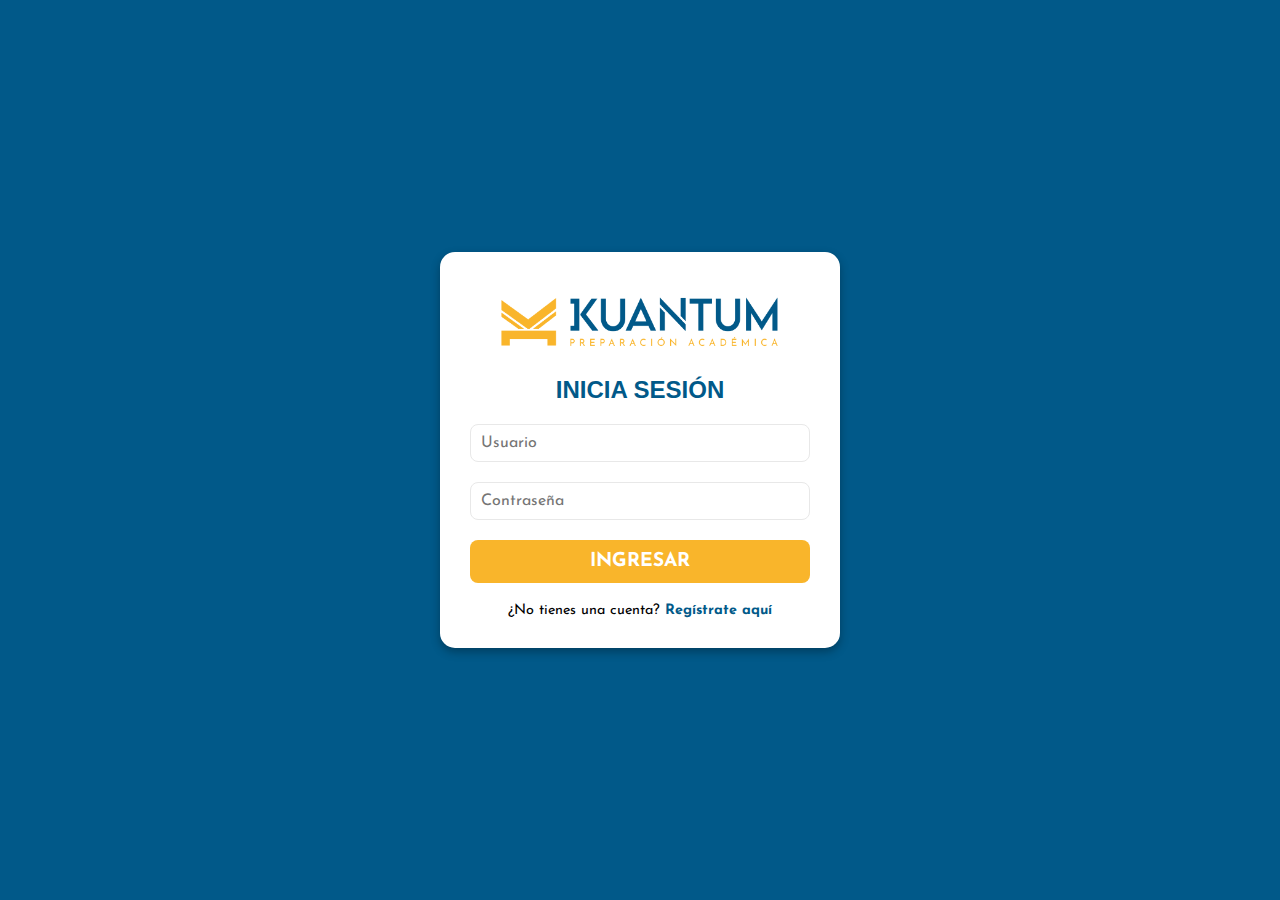
<file: public/pages/login.html>
<!DOCTYPE html>
<html lang="es">
<head>
    <meta charset="UTF-8">
    <meta name="viewport" content="width=device-width, initial-scale=1.0">
    <title>Iniciar Sesión</title>
    
    <link href="https://fonts.googleapis.com/css2?family=Josefin+Sans:wght@100;400;600&display=swap" rel="stylesheet">
    <link href="https://fonts.cdnfonts.com/css/lemon-milk" rel="stylesheet"> <!-- Lemon Milk Font -->
    <link rel="icon" type="image/png" sizes="32x32" href="../favicon.png">
    
    <style>
        :root {
            --color-azul: #015989;
            --color-amarillo: #F9B52B;
            --color-amarillo-opaco: #f8a90b;
            --color-rojo: #E64F41;
            --color-gris: #E8E8E8;
            --color-blanco: #FFFFFF;
            --color-negro: #000000;
        }

        * {
            margin: 0;
            padding: 0;
            box-sizing: border-box;
            font-family: 'Josefin Sans', sans-serif;
        }

        body {
            background-color: var(--color-azul);
            color: var(--color-blanco);
            display: flex;
            justify-content: center;
            align-items: center;
            height: 100vh;
            margin: 0;
        }

        .login-container {
            background-color: var(--color-blanco);
            color: var(--color-negro);
            width: 90%;
            max-width: 400px;
            padding: 30px;
            border-radius: 15px;
            box-shadow: 0 4px 10px rgba(0, 0, 0, 0.3);
            text-align: center;
        }

        .login-header {
            margin-bottom: 20px;
        }

        .login-header img {
            height: 80px;
            margin-bottom: 10px;
            padding: 10px;
        }

        .login-header h1 {
            font-family: 'Lemon Milk', sans-serif;
            font-size: 1.5rem;
            color: var(--color-azul);
            text-transform: uppercase;
        }

        .login-form {
            display: flex;
            flex-direction: column;
            gap: 20px;
        }

        .login-form input {
            padding: 10px;
            border: 1px solid var(--color-gris);
            border-radius: 8px;
            font-size: 1rem;
            outline: none;
        }

        .login-form input:focus {
            border-color: var(--color-azul);
            box-shadow: 0 0 5px var(--color-azul);
        }

        .login-btn {
            background-color: var(--color-amarillo);
            color: var(--color-blanco);
            padding: 12px 20px;
            font-size: 1.2rem;
            font-weight: bold;
            border: none;
            border-radius: 8px;
            text-transform: uppercase;
            cursor: pointer;
            transition: background-color 0.3s ease-in-out;
        }

        .login-btn:hover {
            background-color: var(--color-amarillo-opaco);
        }

        .error-message {
            color: var(--color-rojo);
            font-size: 0.9rem;
            margin-top: 15px;
            display: none;
        }

        .login-footer {
            margin-top: 20px;
            font-size: 0.9rem;
        }

        .login-footer a {
            color: var(--color-azul);
            text-decoration: none;
            font-weight: bold;
            transition: color 0.3s ease-in-out;
        }

        .login-footer a:hover {
            color: var(--color-rojo);
        }

        @media (max-width: 480px) {
            .login-container {
                padding: 20px;
            }

            .login-header h1 {
                font-size: 1.5rem;
            }

            .login-form input {
                font-size: 0.9rem;
            }

            .login-btn {
                font-size: 1rem;
            }
        }
    </style>
</head>
<body>
    <div class="login-container">
        <div class="login-header">
            <img src="../media/logo_secundario_normal.png" alt="Logo">
            <h1>Inicia Sesión</h1>
        </div>
        <form class="login-form" id="loginForm">
            <input type="text" id="username" placeholder="Usuario" required>
            <input type="password" id="password" placeholder="Contraseña" required>
            <button type="submit" class="login-btn">Ingresar</button>
        </form>
        <p class="error-message" id="errorMessage">Usuario o contraseña incorrectos</p>
        <div class="login-footer">
            <p>¿No tienes una cuenta? <a href="#">Regístrate aquí</a></p>
        </div>
    </div>

    <script>
        const validUser = "jose";
        const validPassword = "jose123";

        document.getElementById("loginForm").addEventListener("submit", function(event) {
            event.preventDefault(); // Evita que la página se recargue

            const username = document.getElementById("username").value;
            const password = document.getElementById("password").value;

            if (username === validUser && password === validPassword) {
                alert("Inicio de sesión exitoso");
                window.location.href = "test.html";
            } else {
                document.getElementById("errorMessage").style.display = "block";
            }
        });
    </script>
</body>
</html>
</file>
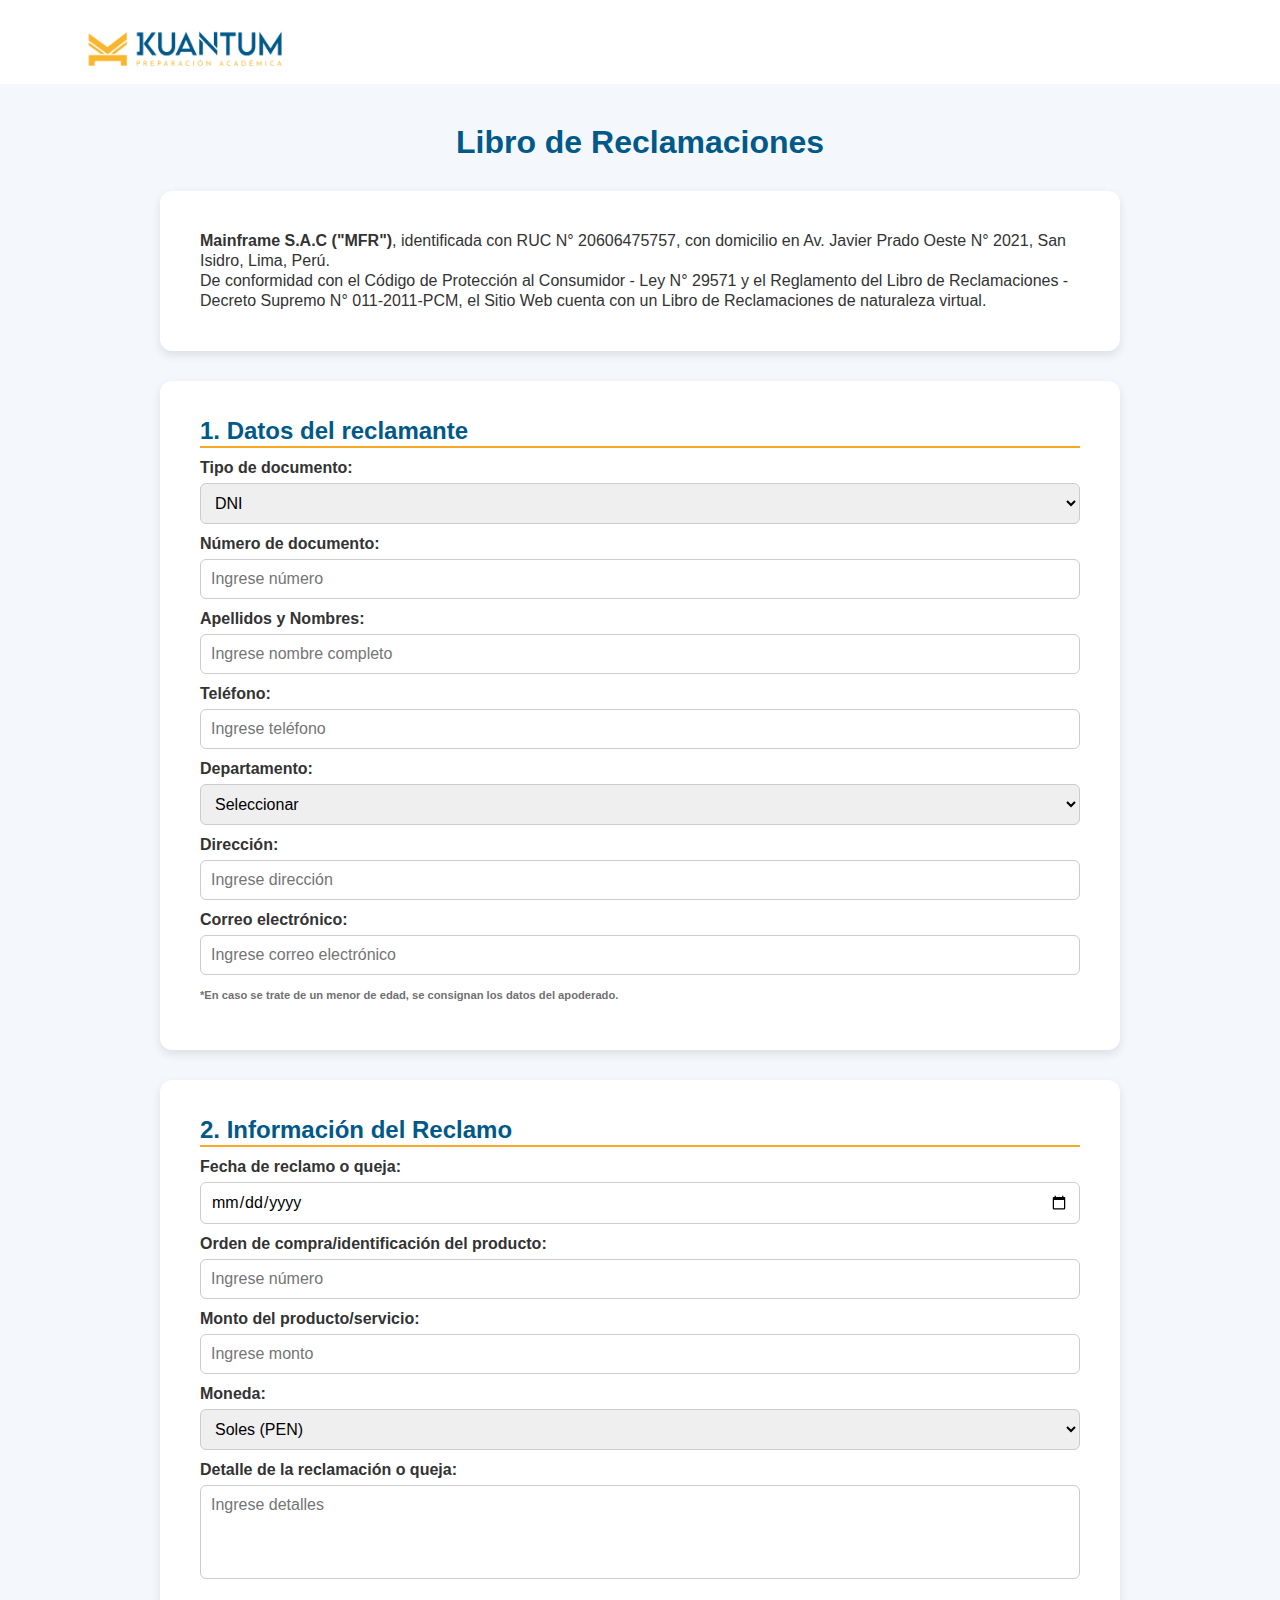
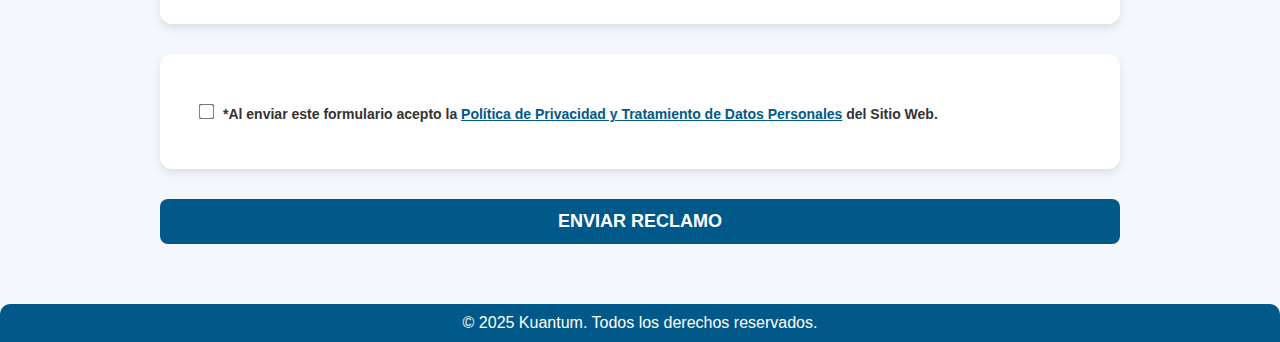
<file: public/pages/reclamos.html>
<!DOCTYPE html>
<html lang="es">
<head>
    <meta charset="UTF-8">
    <meta name="viewport" content="width=device-width, initial-scale=1.0">
    <title>Libro de Reclamaciones</title>
    <link rel="stylesheet" href="../css/global.css">
    <link rel="stylesheet" href="../css/reclamos.css">
    <link rel="icon" type="image/png" sizes="32x32" href="../favicon.png">
</head>
<body>
    <header class="cabecera">
        <div class="cabecera-contenido">
            <div class="logo">
                <a href="../index.html">
                    <img src="../media/logo_secundario_normal.png" alt="Logo">
                </a>
            </div>
        </div>
    </header>

    <main class="reclamos-container">
        <h1>Libro de Reclamaciones</h1>
        
        <section class="info-empresa">
            <p><strong>Mainframe S.A.C ("MFR")</strong>, identificada con RUC N° 20606475757, con domicilio en Av. Javier Prado Oeste N° 2021, San Isidro, Lima, Perú.</p>
            <p>De conformidad con el Código de Protección al Consumidor - Ley N° 29571 y el Reglamento del Libro de Reclamaciones - Decreto Supremo N° 011-2011-PCM, el Sitio Web cuenta con un Libro de Reclamaciones de naturaleza virtual.</p>
        </section>

        <section class="formulario-reclamo">
            <h2>1. Datos del reclamante</h2>
            <form id="reclamo-form">
                <label for="tipo-documento">Tipo de documento:</label>
                <select id="tipo-documento">
                    <option value="DNI">DNI</option>
                    <option value="Pasaporte">Pasaporte</option>
                </select>
                
                <label for="num-documento">Número de documento:</label>
                <input type="text" id="num-documento" placeholder="Ingrese número">
                
                <label for="nombre">Apellidos y Nombres:</label>
                <input type="text" id="nombre" placeholder="Ingrese nombre completo">
  
                <label for="telefono">Teléfono:</label>
                <input type="text" id="telefono" placeholder="Ingrese teléfono">

                <label for="departamento">Departamento:</label>
                <select id="departamento">
                    <option value="" selected disabled>Seleccionar</option>
                    <option value="Amazonas">Amazonas</option>
                    <option value="Áncash">Áncash</option>
                    <option value="Apurímac">Apurímac</option>
                    <option value="Arequipa">Arequipa</option>
                    <option value="Ayacucho">Ayacucho</option>
                    <option value="Cajamarca">Cajamarca</option>
                    <option value="Callao">Callao</option>
                    <option value="Cusco">Cusco</option>
                    <option value="Huancavelica">Huancavelica</option>
                    <option value="Huánuco">Huánuco</option>
                    <option value="Ica">Ica</option>
                    <option value="Junín">Junín</option>
                    <option value="La Libertad">La Libertad</option>
                    <option value="Lambayeque">Lambayeque</option>
                    <option value="Lima">Lima</option>
                    <option value="Loreto">Loreto</option>
                    <option value="Madre de Dios">Madre de Dios</option>
                    <option value="Moquegua">Moquegua</option>
                    <option value="Pasco">Pasco</option>
                    <option value="Piura">Piura</option>
                    <option value="Puno">Puno</option>
                    <option value="San Martín">San Martín</option>
                    <option value="Tacna">Tacna</option>
                    <option value="Tumbes">Tumbes</option>
                    <option value="Ucayali">Ucayali</option>
                </select>
                
                <label for="direccion">Dirección:</label>
                <input type="text" id="direccion" placeholder="Ingrese dirección">
                
                <label for="email">Correo electrónico:</label>
                <input type="email" id="email" placeholder="Ingrese correo electrónico">
                <div class="aviso-reclamo">
                    <label>*En caso se trate de un menor de edad, se consignan los datos del apoderado.</label>
                </div>
            </form>
        </section>

        <section class="info-reclamo">
            <h2>2. Información del Reclamo</h2>
            <label for="fecha">Fecha de reclamo o queja:</label>
            <input type="date" id="fecha">
            
            <label for="orden">Orden de compra/identificación del producto:</label>
            <input type="text" id="orden" placeholder="Ingrese número">
            
            <label for="monto">Monto del producto/servicio:</label>
            <input type="text" id="monto" placeholder="Ingrese monto">
            
            <label for="moneda">Moneda:</label>
            <select id="moneda">
                <option value="PEN">Soles (PEN)</option>
                <option value="USD">Dólares (USD)</option>
            </select>
            
            <label for="detalle">Detalle de la reclamación o queja:</label>
            <textarea id="detalle" rows="4" placeholder="Ingrese detalles"></textarea>
        </section>

        <div class="confirmacion">
            <input type="checkbox" id="aceptar-politica">
            <label for="aceptar-politica">
                *Al enviar este formulario acepto la 
                <a href="#" id="politica-link">Política de Privacidad y Tratamiento de Datos Personales</a> del Sitio Web.
            </label>
        </div>
        
        <div id="modal-politica" class="modal-overlay">
            <div class="modal-content">
                <h2>Política de Privacidad y Tratamiento de Datos</h2>
                <p>
                    En <b>Kuantum</b>, nos comprometemos a proteger la privacidad y seguridad de tus datos personales. 
                    Al completar este formulario, aceptas que la información proporcionada será utilizada exclusivamente 
                    para gestionar tu reclamo y mejorar nuestros servicios, conforme a la legislación vigente en Perú.
                </p>
                <p>
                    Los datos personales que recopilamos incluyen <b>nombre, apellido, correo electrónico, teléfono y edad</b>. 
                    Esta información se empleará únicamente para los fines mencionados y será tratada con estrictas medidas de seguridad 
                    para evitar accesos no autorizados, alteraciones o divulgaciones indebidas.
                </p>
                <p>
                    La información proporcionada será procesada de acuerdo con la <b>Ley N° 29733 - Ley de Protección de Datos Personales</b> 
                    y su reglamento (<b></b>Decreto Supremo N° 003-2013-JUS</b>), los cuales establecen principios y derechos para garantizar 
                    el adecuado manejo de los datos personales en el país.
                </p>
                <p>
                    Como usuario, tienes derecho a acceder, actualizar, rectificar y solicitar la eliminación de tus datos personales
                    en cualquier momento. Para ejercer estos derechos, puedes contactarnos a través de:
                </p>
                <p>
                    ✉️ Correo: <a href="mailto:contacto@kuantum.com">contacto@kuantum.com</a>
                </p>
                <p>
                    Los datos serán almacenados en servidores seguros y conservados únicamente durante el tiempo necesario para cumplir 
                    con los propósitos establecidos o según lo exija la normativa aplicable. No compartimos ni vendemos datos personales 
                    a terceros sin tu consentimiento, salvo en los casos requeridos por ley.
                </p>
                <p>
                    Esta política podrá ser actualizada periódicamente para reflejar cambios en la normativa o mejoras en nuestros procesos. 
                    Se recomienda a los usuarios revisar esta sección regularmente para estar informados sobre cualquier modificación.
                </p>
                <div class="modal-buttons">
                    <button class="btn-close" id="cerrar-politica">Cerrar</button>
                </div>
            </div>
        </div>
        
        <button id="enviar-reclamo" class="btn-cta">Enviar Reclamo</button>
    </main>
    
    <footer class="footer">
        <p>&copy; 2025 Kuantum. Todos los derechos reservados.</p>
    </footer>

    <script>
        document.getElementById("enviar-reclamo").addEventListener("click", function () {
            const aceptoPolitica = document.getElementById("aceptar-politica").checked;
            if (!aceptoPolitica) {
                alert("Debe aceptar la Política de Privacidad para enviar el reclamo.");
                return;
            }
    
            alert("✅ Reclamo enviado con éxito. Serás redirigido a la página principal.");
    
            const boton = document.getElementById("enviar-reclamo");
            boton.style.cursor = "not-allowed";
            boton.disabled = true;
            window.location.href = "../index.html";
        });

        document.addEventListener("DOMContentLoaded", function() {
        const politicaLink = document.getElementById("politica-link");
        const modalPolitica = document.getElementById("modal-politica");
        const cerrarPolitica = document.getElementById("cerrar-politica");

        politicaLink.addEventListener("click", function(event) {
            event.preventDefault();
            modalPolitica.classList.add("show"); 
        });

        cerrarPolitica.addEventListener("click", function() {
            modalPolitica.classList.remove("show"); 
        });
    });
    </script>
</body>
</html>
</file>
<file: public/css/global.css>
/* === VARIABLES ===*/

:root {
    --color-azul: #015989;
    --color-amarillo: #F9B52B;
    --color-amarillo-opaco: #f8a90b;
    --color-rojo: #E64F41;
    --color-gris: #E8E8E8;
    --color-blanco: #FFFFFF;
    --color-negro: #000000;
}

/* === GENERAL ===*/

* {
    margin: 0;
    padding: 0;
    box-sizing: border-box;
    font-family: 'Josefin Sans', sans-serif;
}

body {
    background-color: var(--color-blanco);
    margin: 0;
    padding: 0;
    overflow-x: hidden;
}

/* === COMPONENTES ===*/

.cabecera {
    background-color: var(--color-blanco);
    padding: 20px 30px 05px;
    min-width: 320px;
}

.cabecera-contenido {
    display: flex;
    justify-content: space-between;
    align-items: center;
    padding: 0 50px;
    max-width: 1800px;
    margin: 0 auto;
}

.logo img {
    height: 55px;
    padding: 8px 5px 5px;
    width: auto;
}

.menu {
    list-style: none;
    display: flex;
    gap: 40px;
}

.nav-item {
    text-transform: uppercase;
}

.nav-link {
    text-decoration: none;
    color: var(--color-azul);
    font-size: 15px;
    font-weight: 600;
    transition: color 0.3s ease-in-out;
}

.nav-link:hover {
    color: var(--color-rojo);
}

.btn-cta {
    text-decoration: none;
    background-color: var(--color-amarillo);
    color: var(--color-blanco);
    padding: 10px 10px 8px;
    font-size: 18px;
    font-weight: bold;
    border-radius: 12px;
    text-transform: uppercase;
    transition: background-color 0.3s ease-in-out;
}

.btn-cta:hover {
    background-color: var(--color-rojo);
}

.menu-hamburguesa {
    display: none;
    padding-bottom: 5px;
    font-size: 30px;
    cursor: pointer;
    color: var(--color-azul);
    z-index: 1100;
}

.btn-container {
    display: block;
}

.off-canvas {
    position: fixed;
    top: 0;
    right: -300px;
    width: 300px;
    height: 100%;
    background-color: var(--color-azul);
    box-shadow: -2px 0 5px rgba(0, 0, 0, 0.2);
    transition: right 0.3s ease-in-out;
    z-index: 1000;
}

.off-canvas.show {
    right: 0;
}

.off-canvas-header {
    display: flex;
    justify-content: space-between;
    align-items: center;
    padding: 15px;
    border-bottom: 1px solid var(--color-gris);
}

.off-canvas-logo {
    height: 40px;
    width: auto;
}

.close-btn {
    padding-top: 5px;
    font-size: 30px;
    font-weight: bold;
    cursor: pointer;
    color: var(--color-amarillo);
    transition: color 0.3s ease-in-out;
}

.close-btn:hover {
    color: var(--color-rojo);
}

.off-canvas-content {
    display: flex;
    flex-direction: column;
    height: 100%;
    padding: 20px;
    margin-top: -20px;
    justify-content: space-between;
}

.menu-offcanvas {
    list-style: none;
    padding: 0;
    margin: 0;
}

.menu-offcanvas li {
    margin: 30px -19px;
    padding: 0 20px 20px;
    border-bottom: 1px solid var(--color-gris);
}

.menu-offcanvas a {
    text-decoration: none;
    color: var(--color-blanco);
    font-size: 23px;
    font-weight: 600;
    transition: color 0.3s ease-in-out;
}

.menu-offcanvas a:hover {
    color: var(--color-amarillo);
}

.off-canvas-cta {
    text-align: center;
    margin-bottom: 70px;
}

.off-canvas .btn-cta {
    background-color: var(--color-amarillo-opaco);
    display: block;
    font-size: 20px;
    width: 100%;
    padding: 13px 16px 10px;
    text-align: center;
}

.hero-section {
    background: var(--color-azul) url('../media/estudiantes_fondo.jpg') no-repeat top center;
    max-width: 1800px;
    max-height: 900px;
    background-size: cover; 
    color: var(--color-blanco);
    height: 90vh; 
    width: 96%; 
    margin: 1rem auto; 
    display: flex;
    justify-content: flex-start;
    align-items: center;
    text-align: left;
    position: relative;
    z-index: 1;

    border-radius: 30px; 
    overflow: hidden;

    box-shadow: 0 8px 16px rgba(0, 0, 0, 0.2);
}

.hero-section::before {
    content: "";
    position: absolute;
    top: 0;
    left: 0;
    width: 100%;
    height: 100%;
    z-index: -1;
}

.hero-content {
    max-width: 40%;
    height: 250px;
    padding: 20px;
    margin-top: 30px;
    margin-left: 5%;
}

.hero-title {
    padding-top: 10px;
    font-size: 3rem;
    line-height: 1.4;
    margin-bottom: 40px;
    font-family: 'Lemon Milk', sans-serif;
    text-transform: uppercase;
}

.hero-title span {
    font-size: 1.1em;
    color: var(--color-amarillo-opaco);
}

.btn-cta-hero {
    text-decoration: none;
    background-color: var(--color-rojo);
    color: var(--color-blanco);
    padding: 18px 23px 13px;
    margin-left: 10px;
    font-size: 28px;
    font-weight: bold;
    border-radius: 12px;
    text-transform: uppercase;
    transition: background-color 0.3s ease-in-out;

    display: block;
    width: auto;
    margin: 0 120px 0 80px;
    text-align: center;
    line-height: 1.2;
}

.btn-cta-hero:hover {
    background-color: var(--color-amarillo-opaco);
}


.benefits-section {
    background-color: var(--color-blanco);
    padding: 60px 30px;
    max-width: 1700px;
    width: 88%;
    margin: 0 auto;
}

.benefits-header {
    display: flex;
    justify-content: space-between;
    align-items: center;
    margin-bottom: 60px;
}

.benefits-title {
    font-family: 'Lemon Milk', sans-serif;
    font-size: 2rem;
    color: var(--color-azul);
    text-align: left;
}

.benefits-subtitle {
    font-family: 'Josefin Sans', sans-serif;
    font-size: 1.5rem;
    color: var(--color-azul);
    text-align: right;
    max-width: 50%;
}

.benefits-container {
    display: grid;
    grid-template-columns: repeat(4, 1fr);
    gap: 30px;
    justify-content: space-between;
}

.benefit-card {
    background-color: var(--color-blanco);
    box-shadow: 0 4px 8px rgba(0, 0, 0, 0.2);
    border-radius: 10px;
    position: relative;
    transition: transform 0.3s ease-in-out, box-shadow 0.3s ease-in-out;
    min-height: 350px;
}

.benefit-card:hover {
    transform: translateY(-5px);
    box-shadow: 0 6px 12px rgba(0, 0, 0, 0.2);
}

/* Icono */
.benefit-icon {
    font-size: 4rem;
    color: var(--color-amarillo);
    position: absolute;
    top: 15%; /* Siempre empieza al 15% de la altura de la tarjeta */
    left: 15%; /* Alineado a la izquierda */
}

/* Título */
.benefit-title {
    font-family: 'Josefin Sans', sans-serif;
    font-size: 1.5rem;
    font-weight: bold;
    color: var(--color-azul);
    padding-right: 10px;
    position: absolute;
    top: 50%; /* Posicionado al 35% de la altura */
    left: 15%; /* Alineado a la izquierda */
    text-align: left;
}

/* Texto */
.benefit-text {
    font-family: 'Josefin Sans', sans-serif;
    font-size: 1.3rem;
    color: var(--color-negro);
    padding-right: 10px;
    position: absolute;
    top: 65%; 
    left: 15%; 
    text-align: left; 
    width: 80%; 
}

.featured-simulation {
    display: flex;
    align-items: center;
    justify-content: space-between;
    padding: 60px 0;
    max-width: 1700px;
    width: 88%;
    margin: 0 auto;
    background-color: var(--color-blanco);
}

.simulation-image {
    flex: 0 0 42%; /* Imagen ocupa el 42% del ancho */
    margin-left: 1%; /* Ajusta el margen desde el borde izquierdo */
    display: flex;
    align-items: center;
    justify-content: center;
}

.simulation-image img {
    width: 100%;
    height: auto;
    border-radius: 40px; /* Elimina bordes redondeados */
}

.simulation-content {
    flex: 1;
    color: var(--color-negro); /* Texto en negro */
    padding-left: 10%; /* Espaciado entre la imagen y el texto */
    text-align: left; /* Alinear texto a la izquierda */
}

.simulation-title {
    font-family: 'Lemon Milk', sans-serif;
    font-size: 1.8rem;
    margin-bottom: 40px;
    color: var(--color-azul);
}

.simulation-subtitle {
    font-family: 'Josefin Sans', sans-serif;
    font-size: 1.6rem;
    margin-bottom: 40px;
    color: var(--color-negro);
}

.simulation-benefits {
    list-style: none;
    padding: 0;
    margin-bottom: 60px;
}

.simulation-benefits li {
    font-family: 'Josefin Sans', sans-serif;
    font-size: 1.5rem;
    margin-bottom: 15px;
    color: var(--color-negro);
    display: flex;
    align-items: center;
}

.simulation-benefits li .benefit-list-icon {
    width: 30px; 
    height: 30px; 
    margin-right: 10px; 
    object-fit: contain; 
}

.btn-simulation {
    text-decoration: none;
    background-color: var(--color-rojo);
    color: var(--color-blanco);
    padding: 15px 30px;
    font-size: 1.5rem;
    font-weight: bold;
    border-radius: 8px;
    transition: background-color 0.3s ease-in-out;
}

.btn-simulation:hover {
    background-color: var(--color-amarillo-opaco);
}

@media (max-width: 768px) {
    .featured-simulation {
        flex-direction: column;
        text-align: center;
        padding: 40px 0;
    }

    .simulation-image {
        margin: 0 auto 20px;
        flex: 0 0 auto; /* Permite que la imagen ocupe todo su contenido */
        width: 80%;
    }

    .simulation-content {
        padding-left: 0;
        padding-top: 20px;
    }

    .simulation-title {
        font-size: 1.6rem;
    }

    .simulation-subtitle {
        font-size: 0.9rem;
    }

    .btn-simulation {
        font-size: 0.9rem;
    }
}

@media (max-width: 720px) {
    .simulation-benefits li {
        font-size: 0.9rem;
    }

    .simulation-content p {
        font-size: 0.9rem;
    }

    .simulation-image img {
        display: none; /* Ocultar imagen en pantallas más pequeñas */
    }

    .simulation-title {
        font-size: 1.4rem;
    }
}

.blog-section {
    background-color: #f5f5f5; /* Fondo gris claro */
    padding: 60px;
    max-width: 1700px;
    width: 95%;
    margin: 40px auto;
    border-radius: 12px; /* Bordes redondeados */
    display: flex;
    align-items: center;
    justify-content: center;
    flex-wrap: wrap;
    gap: 20px;
}

.blog-layout {
    display: flex;
    align-items: center;
    justify-content: space-between;
    gap: 80px;
    width: 100%;
}

.blog-text {
    flex: 1 1 48%;
    display: flex;
    flex-direction: column;
    justify-content: center;
    text-align: left;
    padding: 20px 0;
}

.blog-subtitle {
    font-family: 'Lemon Milk', sans-serif;
    font-size: 1.5rem;
    color: var(--color-amarillo-opaco); /* Azul para destacar el título */
    margin-bottom: 20px;
}

.blog-description {
    font-family: 'Josefin Sans', sans-serif;
    font-size: 1.2rem;
    color: var(--color-negro);
    line-height: 1.6;
    margin-bottom: 40px;
}

.btn-channel {
    display: inline-block;
    text-decoration: none;
    background-color: var(--color-rojo); /* Botón rojo */
    color: var(--color-blanco);
    padding: 12px 20px;
    font-size: 1rem;
    font-weight: bold;
    border-radius: 8px;
    transition: background-color 0.3s ease-in-out;
    max-width: 200px; /* Limita el ancho del botón */
}

.btn-channel:hover {
    background-color: #be0606; /* Oscurece el rojo al hacer hover */
}

.blog-video {
    flex: 1 1 48%;
    display: flex;
    justify-content: center;
    align-items: center;
}

.blog-video iframe {
    width: 100%;
    height: 300px;
    border: none;
    border-radius: 8px; /* Suaviza los bordes del video */
}

/* Responsividad */
@media (max-width: 1200px) {
    .blog-video iframe {
        height: 250px;
    }

    .blog-description {
        font-size: 1.1rem;
    }

    .blog-subtitle {
        font-size: 1.3rem;
    }
}

@media (max-width: 768px) {
    .blog-layout {
        flex-direction: column;
        text-align: center;
    }

    .blog-text, .blog-video {
        flex: 1 1 100%;
    }

    .blog-description {
        font-size: 1rem;
    }

    .btn-channel {
        margin: 0 auto; /* Centra el botón en pantallas pequeñas */
    }
}

/* Modal Overlay */
.modal-overlay {
    position: fixed;
    top: 0;
    left: 0;
    width: 100%;
    height: 100%;
    background-color: rgba(0, 0, 0, 0.6);
    display: flex;
    justify-content: center;
    align-items: center;
    z-index: 9999;
    display: none; /* Oculto por defecto */
}

/* Contenido del Modal */
.modal-content {
    background-color: var(--color-blanco);
    padding: 50px;
    border-radius: 15px;
    width: 600px;
    box-shadow: 0 4px 8px rgba(0, 0, 0, 0.2);
    text-align: center;
}

.modal-content h2 {
    font-family: 'Lemon Milk', sans-serif;
    font-size: 1.5rem;
    color: var(--color-azul);
    margin-bottom: 20px;
}

.modal-content p {
    font-size: 1.2rem;
    padding: 10px 0;
    margin-bottom: 3lvw;
}

/* Campos del Formulario */
.modal-content label {
    font-weight: bold;
    font-family: 'Josefin Sans', sans-serif;
    display: block;
    text-align: left;
    margin: 10px 0 5px;
}

.modal-content input {
    width: 100%;
    padding: 10px;
    margin-bottom: 15px;
    border: 1px solid var(--color-gris);
    border-radius: 8px;
    font-size: 1rem;
    font-family: 'Josefin Sans', sans-serif;
    transition: border-color 0.3s ease-in-out;
}

.modal-content input:focus {
    border-color: var(--color-azul);
    outline: none;
}

/* Botones */
.modal-buttons {
    display: flex;
    justify-content: space-between;
    gap: 15px;
    margin-top: 30px;
}

.btn-confirm {
    background-color: var(--color-amarillo);
    color: var(--color-blanco);
    padding: 10px 20px;
    font-size: 1rem;
    border: none;
    border-radius: 8px;
    cursor: pointer;
    transition: background-color 0.3s ease-in-out;
}

.btn-confirm:hover {
    background-color: var(--color-amarillo-opaco);
}

.btn-cancel {
    background-color: var(--color-rojo);
    color: var(--color-blanco);
    padding: 10px 20px;
    font-size: 1rem;
    border: none;
    border-radius: 8px;
    cursor: pointer;
    transition: background-color 0.3s ease-in-out;
}

.btn-cancel:hover {
    background-color: #be0606;
}

/* Footer general */
.footer {
    background-color: var(--color-azul);
    color: var(--color-blanco);
    padding: 40px 20px;
    border-top-left-radius: 20px;
    border-top-right-radius: 20px;
}

.footer-container {
    display: flex;
    justify-content: space-between;
    flex-wrap: wrap;
    max-width: 1700px;
    width: 88%;
    margin: 0 auto;
    gap: 30px;
}

/* Breve descripción */
.footer-about {
    flex: 1 1 25%;
}

.footer-about h4 {
    font-family: 'Lemon Milk', sans-serif;
    font-size: 1.5rem;
    margin-bottom: 15px;
}

.footer-about p {
    font-family: 'Josefin Sans', sans-serif;
    font-size: 1rem;
    line-height: 1.6;
}

/* Contacto */
.footer-contact {
    flex: 1 1 25%;
}

.footer-contact h4 {
    font-family: 'Lemon Milk', sans-serif;
    font-size: 1.5rem;
    margin-bottom: 15px;
}

.footer-contact ul {
    list-style: none;
    padding: 0;
}

.footer-contact li {
    font-family: 'Josefin Sans', sans-serif;
    font-size: 1rem;
    margin-bottom: 10px;
}

.footer-contact a {
    color: var(--color-blanco);
    text-decoration: none;
    transition: color 0.3s ease-in-out;
}

.footer-contact a:hover {
    color: var(--color-azul);
}

/* Libro de Reclamaciones */
.footer-claims {
    flex: 1 1 20%;
    text-align: center;
}

.footer-claims h4 {
    font-family: 'Lemon Milk', sans-serif;
    font-size: 1.2rem;
    margin-bottom: 15px;
}

.claims-link {
    display: flex;
    flex-direction: column;
    align-items: center;
    text-decoration: none;
    color: var(--color-blanco);
    transition: color 0.3s ease-in-out;
}

.claims-icon {
    width: 50px;
    height: auto;
    margin-bottom: 10px;
}

.claims-link:hover {
    color: var(--color-amarillo);
}

/* Redes sociales */
.footer-socials {
    flex: 1 1 20%;
    text-align: center;
}

.footer-socials h4 {
    font-family: 'Lemon Milk', sans-serif;
    font-size: 1.5rem;
    margin-bottom: 15px;
}

.social-icons {
    display: flex;
    justify-content: center;
    gap: 15px;
}

.social-icons a img {
    width: 40px;
    height: 40px;
    transition: transform 0.3s ease-in-out;
}

.social-icons a img:hover {
    transform: scale(1.2);
}

/* Parte inferior */
.footer-bottom {
    text-align: center;
    padding-top: 20px;
    font-family: 'Josefin Sans', sans-serif;
    font-size: 0.9rem;
    border-top: 1px solid rgba(255, 255, 255, 0.5);
}

/* Iconos footer */

.footer-contact ul {
    list-style: none;
    padding: 0;
    margin: 0;
}

.footer-contact ul li {
    display: flex;
    align-items: center; 
    margin-bottom: 10px;
    font-family: 'Josefin Sans', sans-serif;
    font-size: 1rem;
}

.footer-contact ul li .contact-icon {
    width: 20px;
    height: 20px;
    margin-right: 10px; 
    object-fit: contain; 
}

#exam {
    width: 100%;
    max-width: 300px;
    margin-top: 10px;
    padding: 12px;
    font-size: 1rem;
    font-family: 'Josefin Sans', sans-serif;
    font-weight: 600;
    color: var(--color-azul);
    background-color: var(--color-blanco);
    border: 2px solid var(--color-azul);
    border-radius: 8px;
    cursor: pointer;
    outline: none;
    transition: all 0.3s ease-in-out;
}

/* Cambios cuando pasas el cursor */
#exam:hover {
    border-color: var(--color-amarillo);
}

/* Cuando el usuario hace clic en el combobox */
#exam:focus {
    border-color: var(--color-rojo);
    box-shadow: 0 0 8px rgba(239, 84, 84, 0.5);
}

/* Estilo para las opciones del combobox */
#exam option {
    font-size: 1rem;
    background-color: var(--color-blanco);
    color: var(--color-azul);
    padding: 10px;
}

/* Efecto cuando seleccionas una opción */
#exam option:checked {
    background-color: var(--color-amarillo);
    color: var(--color-blanco);
}

/* Estilos cuando el botón está deshabilitado */
.btn-disabled {
    opacity: 0.5;  /* Hace el botón más claro */
    cursor: not-allowed;  /* Cambia el cursor a no permitido */
}
</file>
<file: public/css/reclamos.css>
/* Estilos generales */
body {
    font-family: 'Arial', sans-serif;
    background-color: #f4f7fc;
    color: #333;
    margin: 0;
    padding: 0;
}

/* Contenedor principal */
.reclamos-container {
    width: 90%;
    max-width: 1000px;
    margin: 40px auto;
    padding: 20px;
}

/* Encabezado */
h1 {
    text-align: center;
    color: #015989;
    margin-bottom: 30px;
    margin-top: -20px;
}

/* Secciones de formulario */
.info-empresa, .formulario-reclamo, .info-reclamo, .confirmacion {
    background: white;
    padding: 40px;
    margin-bottom: 30px;
    border-radius: 12px;
    box-shadow: 0 4px 10px rgba(0, 0, 0, 0.1);
    line-height: 20px;
}

h2 {
    color: #015989;
    border-bottom: 2px solid #f9a825;
    padding-bottom: 5px;
}

/* Formulario */
form label,
label {
    display: block;
    margin: 10px 0 5px;
    font-weight: bold;
}

input,
select,
textarea {
    width: 100%;
    padding: 10px;
    border: 1px solid #ccc;
    border-radius: 6px;
    font-size: 16px;
    transition: 0.3s;
}

input:focus,
select:focus,
textarea:focus {
    outline: none;
    border-color: #015989;
    box-shadow: 0 0 8px rgba(1, 89, 137, 0.2);
}

textarea {
    resize: none;
}

.aviso-reclamo {
    font-size: 0.7rem;
    opacity: 0.7;
}

/* Confirmación */
.confirmacion {
    display: flex;
    align-items: center;
    gap: 10px;
    font-size: 14px;
}

.confirmacion input {
    width: auto;
    transform: scale(1.2);
}

/* Botón */
.btn-cta {
    display: block;
    width: 100%;
    text-align: center;
    background: #015989;
    color: white;
    font-size: 18px;
    padding: 12px;
    border-radius: 8px;
    cursor: pointer;
    transition: background 0.3s;
    border: none;
    font-weight: bold;
}

.btn-cta:hover {
    background: #013e63;
}

/* Footer */
.footer {
    text-align: center;
    padding: 10px;
    background: #015989;
    color: white;
    margin-top: 30px;
    border-radius: 10px 10px 0 0;
}

/* Estilo para el enlace de la política */
.confirmacion a {
    color: var(--color-azul);
    text-decoration: underline;
    font-weight: bold;
    cursor: pointer;
    transition: color 0.3s ease-in-out;
}

.confirmacion a:hover {
    color: var(--color-rojo);
}

/* Modal Overlay */
.modal-overlay {
    position: fixed;
    top: 0;
    left: 0;
    width: 100%;
    height: 100%;
    background-color: rgba(0, 0, 0, 0.6);
    display: flex;
    justify-content: center;
    align-items: center;
    z-index: 9999;
    opacity: 0; /* Inicialmente invisible */
    visibility: hidden; /* Evita interacciones cuando está oculto */
    transition: opacity 0.3s ease-in-out, visibility 0.3s ease-in-out;
}

/* Contenido del Modal */
.modal-content {
    background-color: var(--color-blanco);
    padding: 30px;
    border-radius: 15px;
    width: 600px;
    max-height: 80vh;
    overflow-y: auto;
    box-shadow: 0 4px 8px rgba(0, 0, 0, 0.3);
    text-align: left;
    transform: scale(0.8); /* Inicia con un tamaño reducido */
    transition: transform 0.3s ease-in-out;
}

.modal-content h2 {
    font-family: 'Lemon Milk', sans-serif;
    font-size: 1.2rem;
    color: var(--color-azul);
    margin-bottom: 15px;
}

.modal-content p {
    font-family: 'Josefin Sans', sans-serif;
    font-size: 0.8rem;
    color: var(--color-negro);
    line-height: 1.6;
    margin-bottom: 0px;
    text-align: justify; 
}

.modal-content a {
    color: var(--color-azul);
    font-weight: bold;
    text-decoration: underline;
}

.modal-buttons {
    margin-top: 20px;
    text-align: center;
}

.btn-close {
    background-color: var(--color-rojo);
    color: var(--color-blanco);
    padding: 10px 20px;
    font-size: 1rem;
    border: none;
    border-radius: 8px;
    cursor: pointer;
    transition: background-color 0.3s ease-in-out;
}

.btn-close:hover {
    background-color: #be0606;
}

/* Mostrar modal con animación */
.modal-overlay.show {
    opacity: 1;
    visibility: visible;
}

.modal-overlay.show .modal-content {
    transform: scale(1);
}

/* 📌 Ajustes para tablets y pantallas medianas */
@media (max-width: 1024px) {
    .reclamos-container {
        width: 95%;
        padding: 15px;
    }

    .info-empresa, .formulario-reclamo, .info-reclamo, .confirmacion {
        padding: 30px;
    }

    .modal-content {
        width: 500px;
    }

    .aviso-reclamo {
        font-size: 0.65rem;
        opacity: 0.7;
    }
}

/* 📌 Ajustes para pantallas pequeñas (móviles grandes) */
@media (max-width: 768px) {
    .reclamos-container {
        width: 98%;
    }

    h1 {
        font-size: 1.5rem;
    }

    h2 {
        font-size: 1.2rem;
    }

    .aviso-reclamo label {
        font-size: 0.65rem;
        opacity: 0.7;
    }

    .info-empresa, .formulario-reclamo, .info-reclamo, .confirmacion {
        padding: 25px;
    }

    label {
        font-size: 0.9rem;
    }

    input, select, textarea {
        font-size: 0.9rem;
        padding: 8px;
    }

    .btn-cta {
        font-size: 1rem;
        padding: 10px;
    }

    .modal-content {
        width: 90%;
        max-width: 450px;
    }
}

/* 📌 Ajustes para móviles pequeños (menor a 480px) */
@media (max-width: 480px) {
    .reclamos-container {
        width: 100%;
        padding: 10px;
    }

    p {
       font-size: 0.8em; 
    }

    h1 {
        font-size: 1.3rem;
    }

    h2 {
        font-size: 1.1rem;
    }

    .aviso-reclamo label {
        font-size: 0.55rem;
        opacity: 0.7;
        line-height: 15px;
    }

    .info-empresa, .formulario-reclamo, .info-reclamo, .confirmacion {
        padding: 30px;
    }

    .confirmacion {
        padding: 5px 10px;
    }

    label {
        font-size: 0.75rem;
    }

    input, select, textarea {
        font-size: 0.75rem;
        padding: 7px;
    }

    .btn-cta {
        font-size: 0.8rem;
        padding: 8px;
    }

    /* 📌 Ajuste para el modal en móviles */
    .modal-content {
        width: 95%;
        max-width: 400px;
        padding: 20px;
        height: 60%;
    }

    .modal-content h2 {
        font-size: 1.1rem;
    }

    .modal-content p {
        font-size: 0.65rem;
    }

    .btn-close {
        font-size: 0.8rem;
        padding: 6px 12px;
    }
}
</file>
